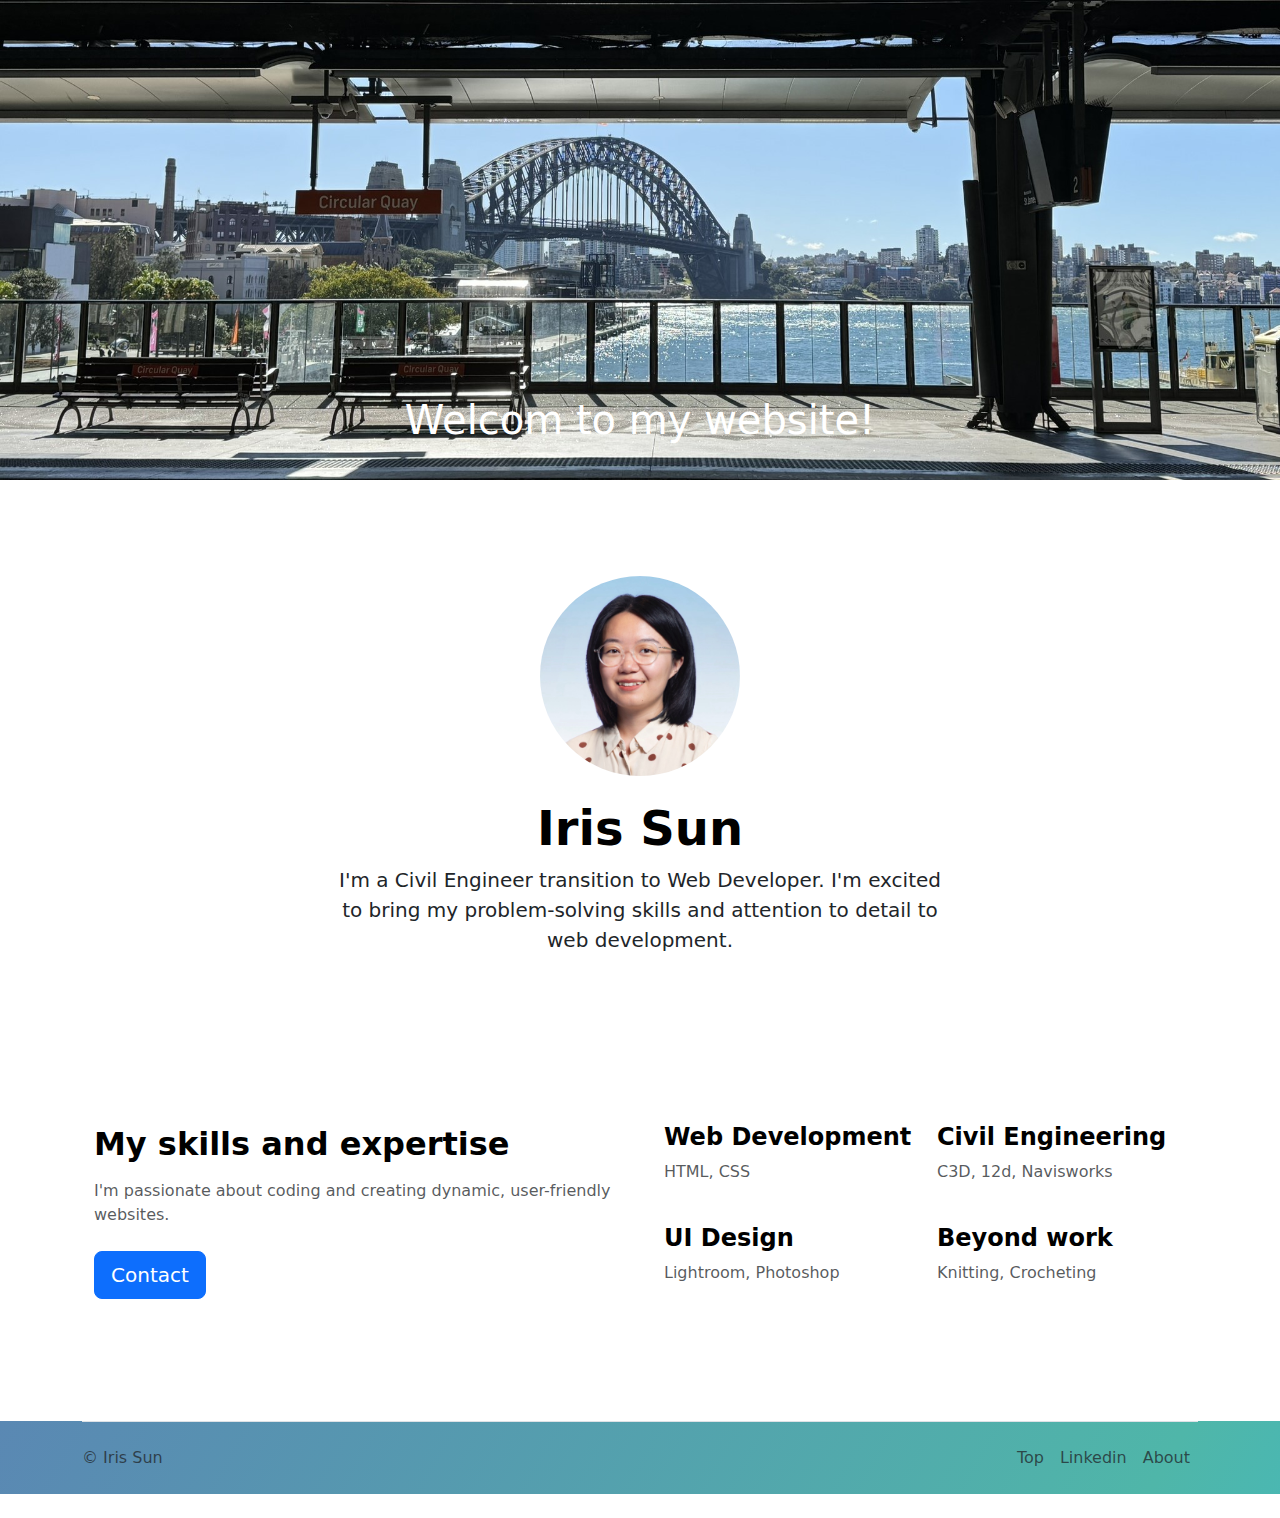
<file: index.html>
<!DOCTYPE html>
<html lang="en">
  <head>
    <meta charset="UTF-8" />
    <meta name="viewport" content="width=device-width, initial-scale=1.0" />
    <title>Iris' Website</title>
    <link
      href="https://cdn.jsdelivr.net/npm/bootstrap@5.3.3/dist/css/bootstrap.min.css"
      rel="stylesheet"
      integrity="sha384-QWTKZyjpPEjISv5WaRU9OFeRpok6YctnYmDr5pNlyT2bRjXh0JMhjY6hW+ALEwIH"
      crossorigin="anonymous"
    />
    <link rel="stylesheet" href="./style.css" />
  </head>
  <body>
    <!--Header-->
    <section id="Header">
      <div id="myCarousel" class="carousel slide mb-6" data-bs-ride="carousel">
<img src="./Syd.JPEG" width="100%"  fill="var(--bs-secondary-color)">
          <div class="container">
            <div class="carousel-caption text-center pb-0">
              <h1 class="fs-1 p3-4">Welcom to my website!</h1>
              <p >
               
              </p>

            </div>
          </div>
        </div>
      </div>
    </section>

    <!--Heros-->
    <div class="px-4 pt-5 my-5 text-center">
      <img
        class="d-block mx-auto mb-4 Iris"
        src="./Iris Sun.JPG"
        alt="Iris"
        height="200"
      />
      <h1 class="display-5 fw-bold text-body-emphasis">Iris Sun</h1>
      <div class="col-lg-6 mx-auto">
        <p class="lead mb-4">
          I'm a Civil Engineer transition to Web Developer. I'm excited to bring my problem-solving skills and attention to detail to web development. 
        </p>
        <div class="d-grid gap-2 d-sm-flex justify-content-sm-center"></div>
      </div>
    </div>
    <!--Skills-->
    <section id="Skills">
        <div class="container px-4 py-5">
    <div class="row row-cols-1 row-cols-md-2 align-items-md-center g-5 py-5">
      <div class="col d-flex flex-column align-items-start gap-2">
        <h2 class="fw-bold text-body-emphasis">My skills and expertise</h2>
        <p class="text-body-secondary">I'm passionate about coding and creating dynamic, user-friendly websites. </p>
        <a href="mailto:sunruixin@0623.gmail.com" class="btn btn-primary btn-lg">Contact</a>
      </div>

      <div class="col">
        <div class="row row-cols-1 row-cols-sm-2 g-4">
          <div class="col d-flex flex-column gap-2">

            <h4 class="fw-semibold mb-0 text-body-emphasis">Web Development</h4>
            <p class="text-body-secondary">HTML, CSS</p>
          </div>

          <div class="col d-flex flex-column gap-2">

            <h4 class="fw-semibold mb-0 text-body-emphasis">Civil Engineering</h4>
            <p class="text-body-secondary">C3D, 12d, Navisworks</p>
          </div>

          <div class="col d-flex flex-column gap-2">

            <h4 class="fw-semibold mb-0 text-body-emphasis">UI Design</h4>
            <p class="text-body-secondary">Lightroom, Photoshop</p>
          </div>

          <div class="col d-flex flex-column gap-2">

            <h4 class="fw-semibold mb-0 text-body-emphasis">Beyond work</h4>
            <p class="text-body-secondary">Knitting, Crocheting</p>
          </div>
        </div>
      </div>
    </div>
  </div>
    </section>
    <!--Footers-->
<section id="footer" class="gradient-background">
    <div class="container">
  <footer class="d-flex flex-wrap justify-content-between align-items-center py-3 my-4 border-top">
    <p class="col-md-4 mb-0 text-body-secondary">© Iris Sun</p>

    <a href="/" class="col-md-4 d-flex align-items-center justify-content-center mb-3 mb-md-0 me-md-auto link-body-emphasis text-decoration-none">
      <svg class="bi me-2" width="40" height="32"><use xlink:href="#bootstrap"></use></svg>
    </a>

    <ul class="nav col-md-4 justify-content-end">
      <li class="nav-item"><a href="#" class="nav-link px-2 text-body-secondary">Top</a></li>
      <li class="nav-item"><a href="https://www.linkedin.com/in/ruixin-sun/" class="nav-link px-2 text-body-secondary">Linkedin</a></li>
      <li class="nav-item"><a href="./resume.html" class="nav-link px-2 text-body-secondary">About</a></li>
    </ul>
  </footer>
</div>
</section>
    <script
      src="https://cdn.jsdelivr.net/npm/bootstrap@5.3.3/dist/js/bootstrap.bundle.min.js"
      integrity="sha384-YvpcrYf0tY3lHB60NNkmXc5s9fDVZLESaAA55NDzOxhy9GkcIdslK1eN7N6jIeHz"
      crossorigin="anonymous"
    ></script>
  </body>
</html>
</file>
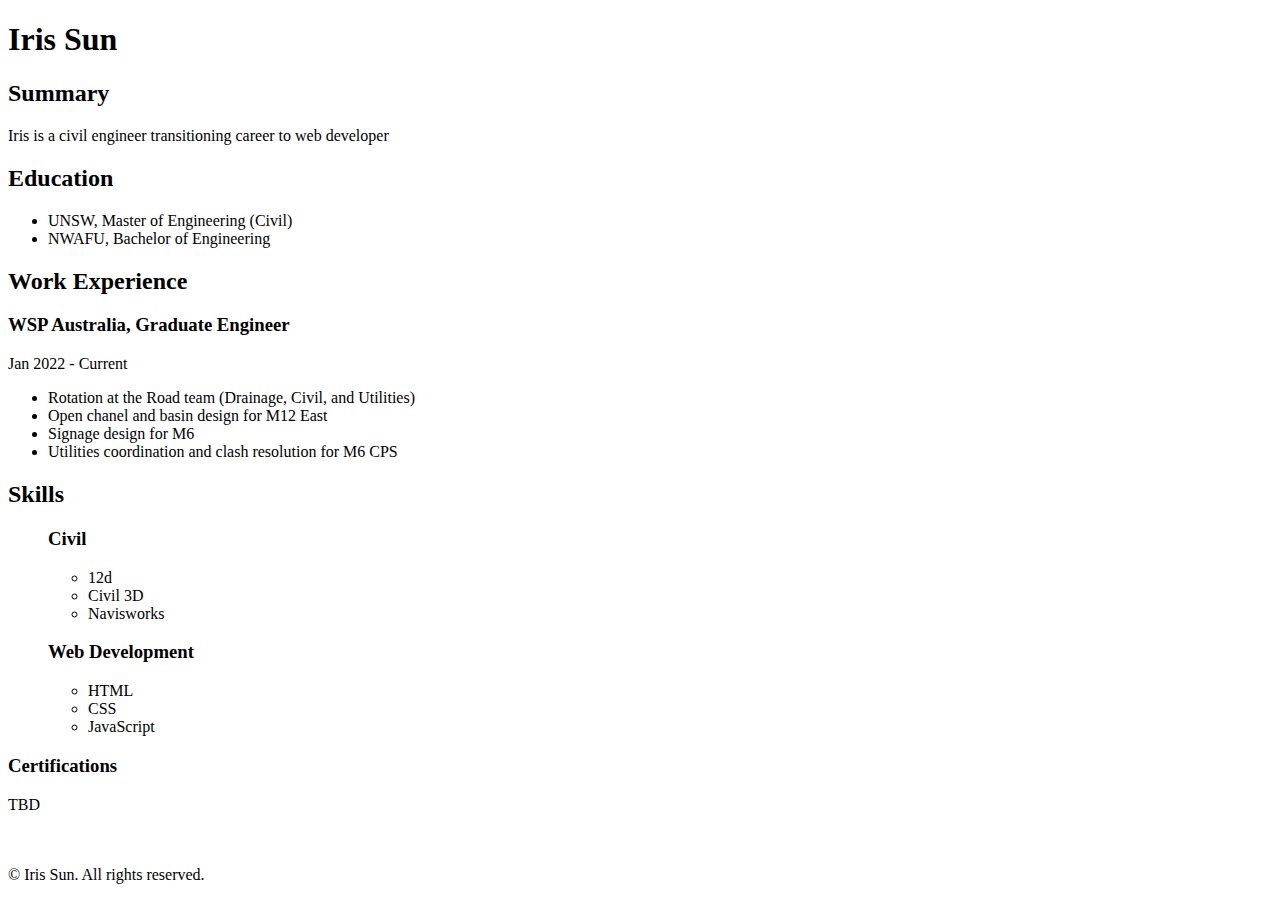
<file: resume.html>
<!DOCTYPE html>
<html lang="en">
<head>
    <meta charset="UTF-8">
    <meta name="viewport" content="width=device-width, initial-scale=1.0">
    <title>My Resume</title>
</head>
<body>
    <h1>Iris Sun</h1>
    <h2>Summary</h2>
    <p>Iris is a civil engineer transitioning career to web developer</p>
    <h2>Education</h2>
    <ul><li>UNSW, Master of Engineering (Civil)</li>
    <li>NWAFU, Bachelor of Engineering</li></ul>
    <h2>Work Experience</h2>
    <h3>WSP Australia, Graduate Engineer</h3>
    <p>Jan 2022 - Current<br>
        <UL><li>Rotation at the Road team (Drainage, Civil, and Utilities)</li>
        <li>Open chanel and basin design for M12 East</li>
        <li>Signage design for M6</li>
        <li>Utilities coordination and clash resolution for M6 CPS</li>
        </UL>
    </p>
    <h2>Skills</h2>
    <ul>
        <h3>Civil</h3>
    <ul><li>12d</li>
    <li>Civil 3D</li>
    <li>Navisworks</li></ul>
    <h3>Web Development</h3>
    <ul><li>HTML</li>
    <li>CSS</li>
    <li>JavaScript</li></ul>
    </ul>
    <h3>Certifications</h3>
    <p>TBD</p></br>
    <br>
    <footer>© Iris Sun. All rights reserved.</footer>
</body>
</html>
</file>
<file: style.css>
.Iris{
    border-radius: 50%;
}
.gradient-background {
    background: linear-gradient(300deg, #26c2f6, #4fb6a9, #5a88b3);
    background-size: 180% 180%;
    animation: gradient-animation 18s ease infinite;
}
.Syd{
    max-height: 800px;

}
</file>
